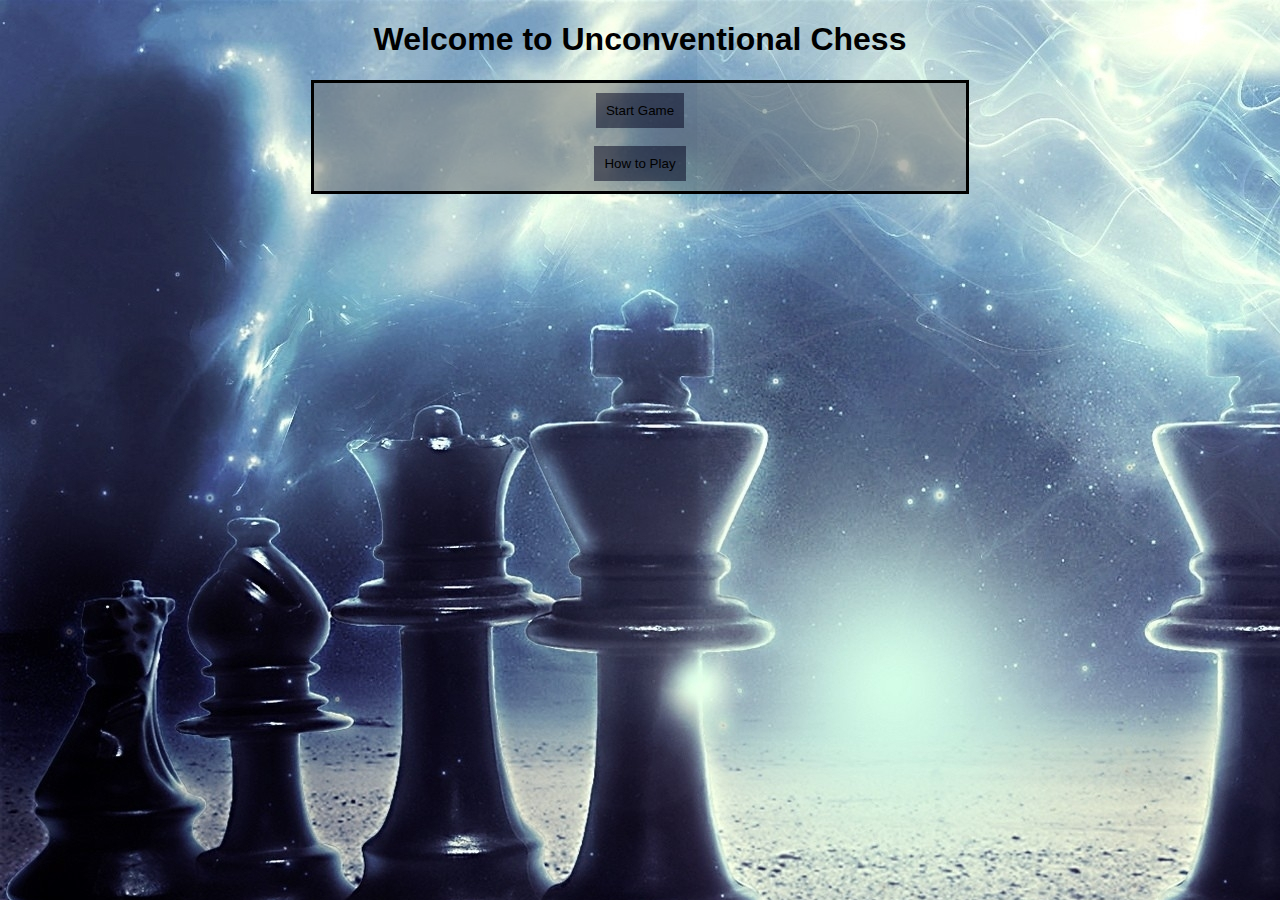
<file: course-project-cheakmate/public/index.html>
<!--@Author: Kevin-->
<!--@Editor: Kat-->
<!--@Editor Alam-->
<!DOCTYPE html>
<html>

<head>
	<title>Home | Unconventional Chess</title>
	<link rel = "stylesheet" href = "index.css">
	<script src="settings.js"></script>
</head>

<body>
	<h1> Welcome to Unconventional Chess </h1>
  	<div class = "startMenu">
  		<a href="game.html">
  			<button> Start Game </button>
  		</a>
  		<br><br>
  		<a href="instruct.html">
  			<button> How to Play </button>
  		</a>
  	</div>
</body>

</html>
</file>
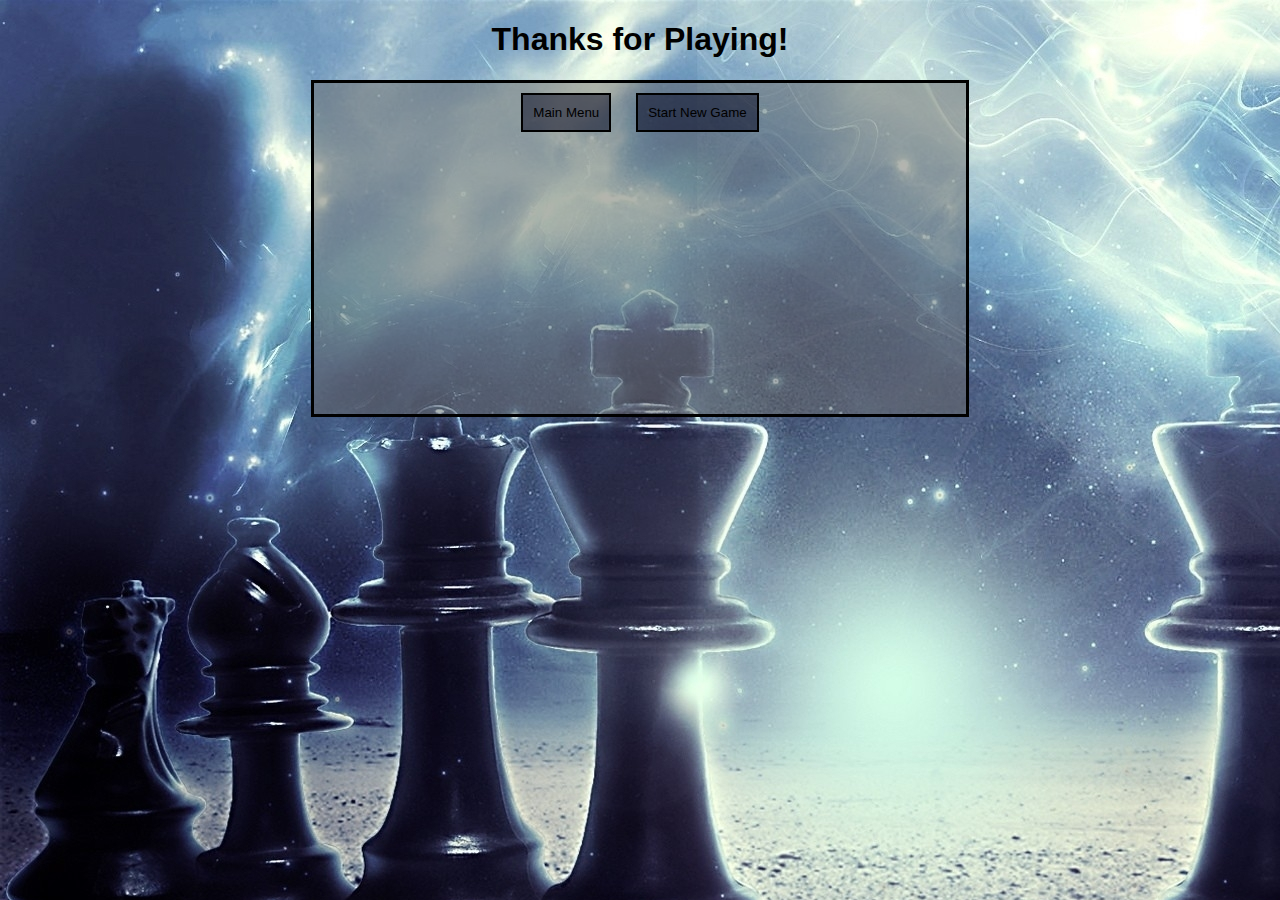
<file: course-project-cheakmate/public/end.html>
<!--@Author: Alam-->
<!DOCTYPE html>
<html lang = "en">
    <head>
        <meta charset = "UTF-8">
        <title> Game Over | Thanks for Playing! </title>
        <link rel = "stylesheet" href = "end.css">
    </head>
    <body>
        <h1>Thanks for Playing!</h1>
        <div class = "menu">
            <a href="index.html">
                <button> Main Menu </button>
            </a>
            &emsp;    
            <a href="game.html">
                <button> Start New Game </button>
            </a>
            <br><br> 
            <img id = "pog" src = "images/poggers.gif" alt = "poggers pet pet"> 
        </div>
    </body>
</html>
</file>
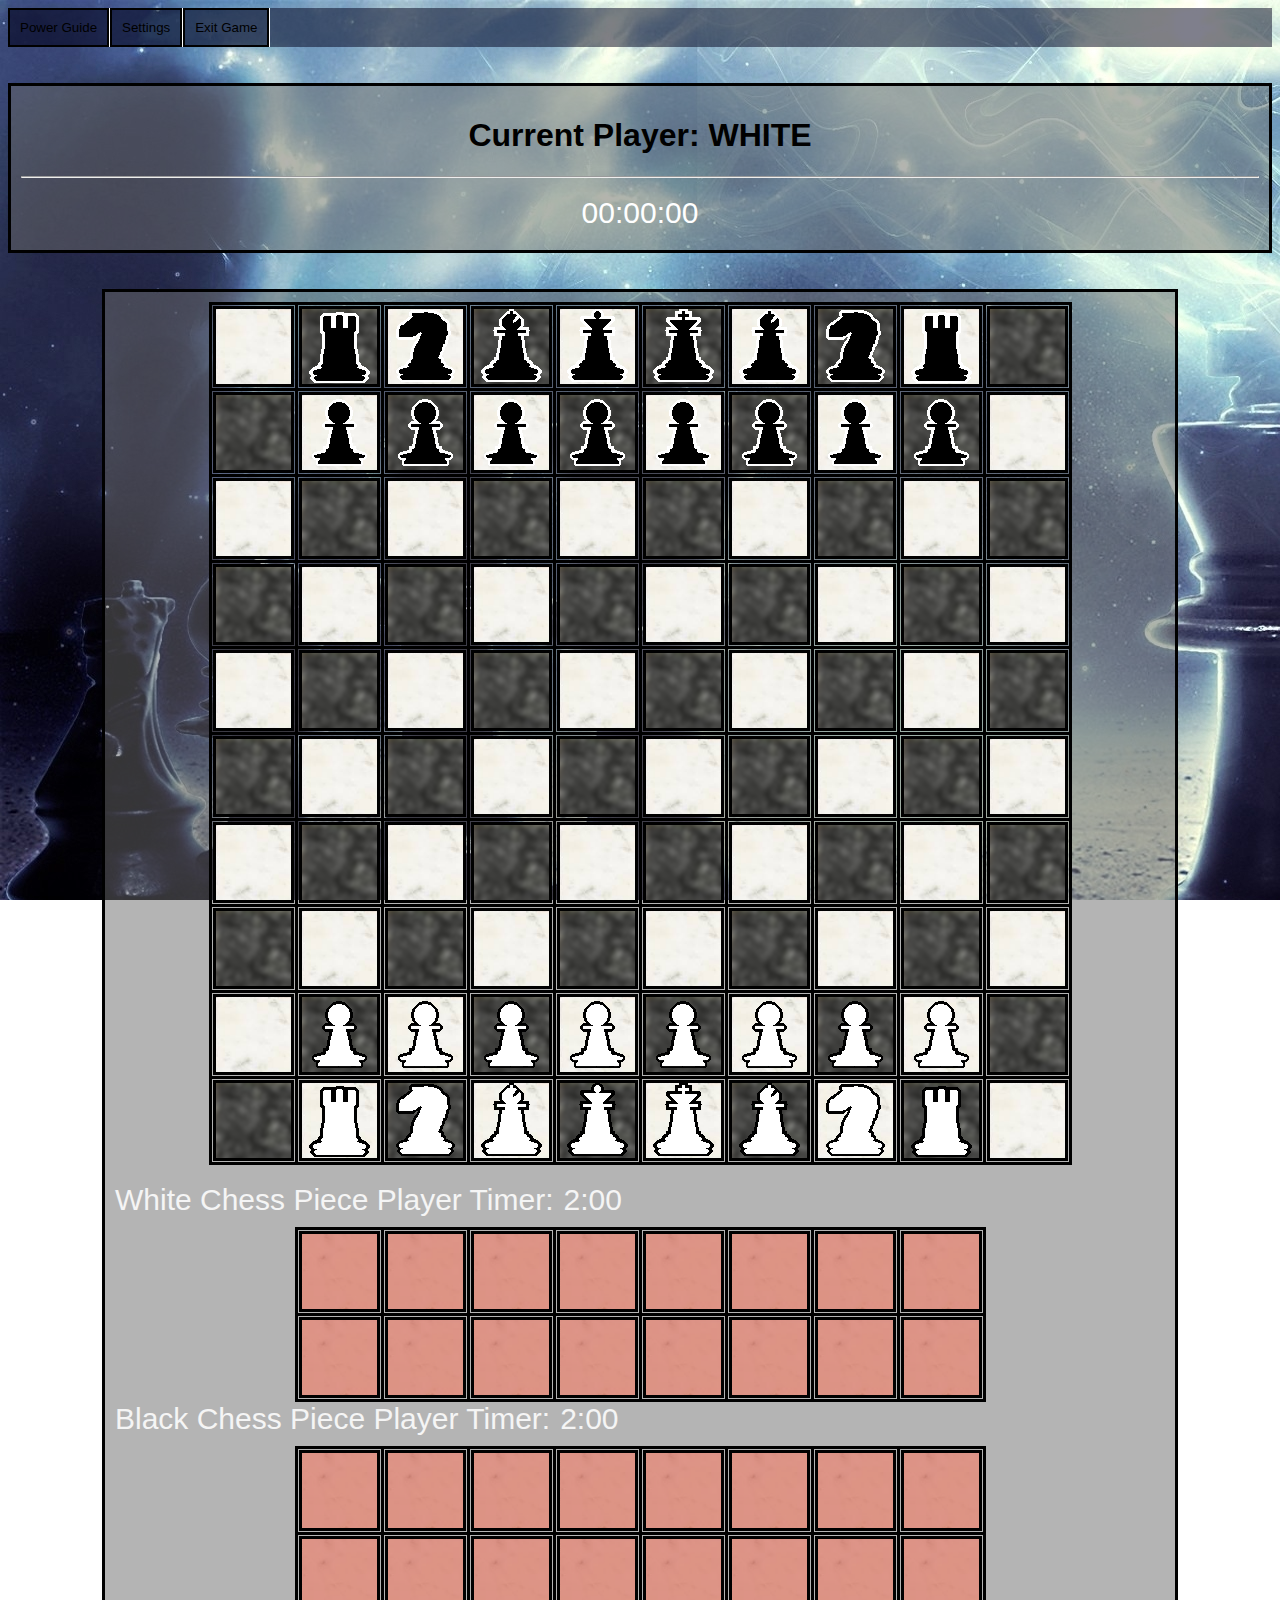
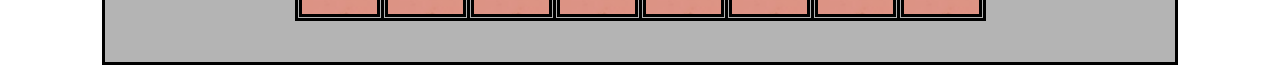
<file: course-project-cheakmate/public/game.html>
<!--@Author: Alam-->
<!--@Editor: Kat-->
<!--@Editor: Alex-->
<!DOCTYPE html>
<html lang = "en">

<head>
	<meta charset = "UTF-8">
	<title> Game | Unconventional Chess </title>
	<link rel = "stylesheet" href = "game.css">
	<script src="game.js"></script>
	<!--<script src="temp.js"></script>-->
	<script src="settings.js"></script>
	<script>
		/*placeholders of the time*/
		var seconds = 0;
        var minutes = 0;
        var hours = 0;
        /*showing time in the 00:00:00 format using the placeholders*/
        var showSeconds = 0;
        var showMinutes = 0;
        var showHours = 0;
        var counter = setInterval(function() {
            seconds += 1;
            if (seconds/60 == 1) {
                seconds = 0; /*set seconds back to 0*/
                minutes += 1;
                if (minutes/60 == 1) {
                    minutes = 0; /*set minutes back to 0*/
                    hours += 1;
                }
            }
            /*Showing the 00:00:00 format*/
            if (seconds < 10) {
                showSeconds = "0" + seconds.toString();
            }
            else {
                showSeconds = seconds;
            }
            if (minutes < 10) {
                showMinutes = "0" + minutes.toString();
            }
            else {
                showMinutes = minutes;
            }
            if (hours < 10) {
                showHours = "0" + hours.toString();
            }
            else {
                showHours = hours;
            }
            document.getElementById("time").innerHTML = showHours + ":" + showMinutes + ":" + showSeconds;
        }, 1000);
	</script>
</head>

<body onload = "initialize()">
		<ul>
			<li><button type="button" name="button" onclick="visibility('special-events')" class="navbar">Power Guide</button></li>
			<li><button type="button" name="button" onclick="visibility('pref')" class = "navbar" >Settings</button></li>
			<li><button type="button" name="button" onclick="exit()" class = "navbar" >Exit Game</button></li>
		</ul>
		<br>

	<!--Temporary solution to changing settings-->
	<div id="pref">
	<h1> SETTINGS </h1>

	<hr>

	<p>Adjust Board Screen</p>
	<button type="button" name="button" onclick="toCenter()" class="choice"> Default </button>
	<button type="button" name="button" onclick="toLeft()" class="choice"> Adjust Board Left </button>
	<button type="button" name="button" onclick="toRight()" class="choice"> Adjust Board Right </button>

	<br>

	<p>Adjust Background</p>
	<button type="button" name="button" onclick="toChessBg()" class="choice"> Default BG </button>
	<button type="button" name="button" onclick="toLakeBg()" class="choice"> Lake BG </button>
	<button type="button" name="button" onclick="toGalaxyBg()" class="choice"> Galaxy BG </button>

	<hr><br>
	</div>

	<br>
	<div id = "turn">
		<h1 id="player">Current Player: {player}</h1>
		<hr>
		<p id = "time">00:00:00</p>
	</div>
	<br>

	<div id = "special-events">
		<table>
			<tr id="special-events-row">
				<td><img class="pUp" id = "sp00" src = "images/sprites/sp1.png"></td>
				<td><img class="pUp" id = "sp01" src = "images/sprites/sp2.png"></td>
				<td><img class="pUp" id = "sp02" src = "images/sprites/sp3.png"></td>
				<td><img class="pUp" id = "sp02" src = "images/sprites/sp4.png"></td>
			</tr>
			<tr id="special-events-row">
				<td class="pUpDesc">This special event exchanges my chess piece with my opponent's chess piece.</td>
				<td class="pUpDesc">This special event allows the player to play another turn.</td>
				<td class="pUpDesc">This special event transforms the chess piece into a random chess piece.</td>
				<td class="pUpDesc">This special event blocks out a tile so a chess piece can't move there.</td>
			</tr>
		</table>
	</div>

	<br>

	<div id = "board">
		<table>
			<tr>
				<td><img id = "00" src="//:0" alt="null" onclick="runGame('00')"></td>
				<td><img id = "01" src="//:0" alt="null" onclick="runGame('01')"></td>
				<td><img id = "02" src="//:0" alt="null" onclick="runGame('02')"></td>
				<td><img id = "03" src="//:0" alt="null" onclick="runGame('03')"></td>
				<td><img id = "04" src="//:0" alt="null" onclick="runGame('04')"></td>
				<td><img id = "05" src="//:0" alt="null" onclick="runGame('05')"></td>
				<td><img id = "06" src="//:0" alt="null" onclick="runGame('06')"></td>
				<td><img id = "07" src="//:0" alt="null" onclick="runGame('07')"></td>
				<td><img id = "08" src="//:0" alt="null" onclick="runGame('08')"></td>
				<td><img id = "09" src="//:0" alt="null" onclick="runGame('09')"></td>
			</tr>
			<tr>
				<td><img id = "10" src="//:0" alt="null" onclick="runGame('10')"></td>
				<td><img id = "11" src="//:0" alt="null" onclick="runGame('11')"></td>
				<td><img id = "12" src="//:0" alt="null" onclick="runGame('12')"></td>
				<td><img id = "13" src="//:0" alt="null" onclick="runGame('13')"></td>
				<td><img id = "14" src="//:0" alt="null" onclick="runGame('14')"></td>
				<td><img id = "15" src="//:0" alt="null" onclick="runGame('15')"></td>
				<td><img id = "16" src="//:0" alt="null" onclick="runGame('16')"></td>
				<td><img id = "17" src="//:0" alt="null" onclick="runGame('17')"></td>
				<td><img id = "18" src="//:0" alt="null" onclick="runGame('18')"></td>
				<td><img id = "19" src="//:0" alt="null" onclick="runGame('19')"></td>
			</tr>
			<tr>
				<td><img id = "20" src="//:0" alt="null" onclick="runGame('20')"></td>
				<td><img id = "21" src="//:0" alt="null" onclick="runGame('21')"></td>
				<td><img id = "22" src="//:0" alt="null" onclick="runGame('22')"></td>
				<td><img id = "23" src="//:0" alt="null" onclick="runGame('23')"></td>
				<td><img id = "24" src="//:0" alt="null" onclick="runGame('24')"></td>
				<td><img id = "25" src="//:0" alt="null" onclick="runGame('25')"></td>
				<td><img id = "26" src="//:0" alt="null" onclick="runGame('26')"></td>
				<td><img id = "27" src="//:0" alt="null" onclick="runGame('27')"></td>
				<td><img id = "28" src="//:0" alt="null" onclick="runGame('28')"></td>
				<td><img id = "29" src="//:0" alt="null" onclick="runGame('29')"></td>
			</tr>
			<tr>
				<td><img id = "30" src="//:0" alt="null" onclick="runGame('30')"></td>
				<td><img id = "31" src="//:0" alt="null" onclick="runGame('31')"></td>
				<td><img id = "32" src="//:0" alt="null" onclick="runGame('32')"></td>
				<td><img id = "33" src="//:0" alt="null" onclick="runGame('33')"></td>
				<td><img id = "34" src="//:0" alt="null" onclick="runGame('34')"></td>
				<td><img id = "35" src="//:0" alt="null" onclick="runGame('35')"></td>
				<td><img id = "36" src="//:0" alt="null" onclick="runGame('36')"></td>
				<td><img id = "37" src="//:0" alt="null" onclick="runGame('37')"></td>
				<td><img id = "38" src="//:0" alt="null" onclick="runGame('38')"></td>
				<td><img id = "39" src="//:0" alt="null" onclick="runGame('39')"></td>
			</tr>
			<tr>
				<td><img id = "40" src="//:0" alt="null" onclick="runGame('40')"></td>
				<td><img id = "41" src="//:0" alt="null" onclick="runGame('41')"></td>
				<td><img id = "42" src="//:0" alt="null" onclick="runGame('42')"></td>
				<td><img id = "43" src="//:0" alt="null" onclick="runGame('43')"></td>
				<td><img id = "44" src="//:0" alt="null" onclick="runGame('44')"></td>
				<td><img id = "45" src="//:0" alt="null" onclick="runGame('45')"></td>
				<td><img id = "46" src="//:0" alt="null" onclick="runGame('46')"></td>
				<td><img id = "47" src="//:0" alt="null" onclick="runGame('47')"></td>
				<td><img id = "48" src="//:0" alt="null" onclick="runGame('48')"></td>
				<td><img id = "49" src="//:0" alt="null" onclick="runGame('49')"></td>
			</tr>
			<tr>
				<td><img id = "50" src="//:0" alt="null" onclick="runGame('50')"></td>
				<td><img id = "51" src="//:0" alt="null" onclick="runGame('51')"></td>
				<td><img id = "52" src="//:0" alt="null" onclick="runGame('52')"></td>
				<td><img id = "53" src="//:0" alt="null" onclick="runGame('53')"></td>
				<td><img id = "54" src="//:0" alt="null" onclick="runGame('54')"></td>
				<td><img id = "55" src="//:0" alt="null" onclick="runGame('55')"></td>
				<td><img id = "56" src="//:0" alt="null" onclick="runGame('56')"></td>
				<td><img id = "57" src="//:0" alt="null" onclick="runGame('57')"></td>
				<td><img id = "58" src="//:0" alt="null" onclick="runGame('58')"></td>
				<td><img id = "59" src="//:0" alt="null" onclick="runGame('59')"></td>
			</tr>
			<tr>
				<td><img id = "60" src="//:0" alt="null" onclick="runGame('60')"></td>
				<td><img id = "61" src="//:0" alt="null" onclick="runGame('61')"></td>
				<td><img id = "62" src="//:0" alt="null" onclick="runGame('62')"></td>
				<td><img id = "63" src="//:0" alt="null" onclick="runGame('63')"></td>
				<td><img id = "64" src="//:0" alt="null" onclick="runGame('64')"></td>
				<td><img id = "65" src="//:0" alt="null" onclick="runGame('65')"></td>
				<td><img id = "66" src="//:0" alt="null" onclick="runGame('66')"></td>
				<td><img id = "67" src="//:0" alt="null" onclick="runGame('67')"></td>
				<td><img id = "68" src="//:0" alt="null" onclick="runGame('68')"></td>
				<td><img id = "69" src="//:0" alt="null" onclick="runGame('69')"></td>
			</tr>
			<tr>
				<td><img id = "70" src="//:0" alt="null" onclick="runGame('70')"></td>
				<td><img id = "71" src="//:0" alt="null" onclick="runGame('71')"></td>
				<td><img id = "72" src="//:0" alt="null" onclick="runGame('72')"></td>
				<td><img id = "73" src="//:0" alt="null" onclick="runGame('73')"></td>
				<td><img id = "74" src="//:0" alt="null" onclick="runGame('74')"></td>
				<td><img id = "75" src="//:0" alt="null" onclick="runGame('75')"></td>
				<td><img id = "76" src="//:0" alt="null" onclick="runGame('76')"></td>
				<td><img id = "77" src="//:0" alt="null" onclick="runGame('77')"></td>
				<td><img id = "78" src="//:0" alt="null" onclick="runGame('78')"></td>
				<td><img id = "79" src="//:0" alt="null" onclick="runGame('79')"></td>
			</tr>
			<tr>
				<td><img id = "80" src="//:0" alt="null" onclick="runGame('80')"></td>
				<td><img id = "81" src="//:0" alt="null" onclick="runGame('81')"></td>
				<td><img id = "82" src="//:0" alt="null" onclick="runGame('82')"></td>
				<td><img id = "83" src="//:0" alt="null" onclick="runGame('83')"></td>
				<td><img id = "84" src="//:0" alt="null" onclick="runGame('84')"></td>
				<td><img id = "85" src="//:0" alt="null" onclick="runGame('85')"></td>
				<td><img id = "86" src="//:0" alt="null" onclick="runGame('86')"></td>
				<td><img id = "87" src="//:0" alt="null" onclick="runGame('87')"></td>
				<td><img id = "88" src="//:0" alt="null" onclick="runGame('88')"></td>
				<td><img id = "89" src="//:0" alt="null" onclick="runGame('89')"></td>
			</tr>
			<tr>
				<td><img id = "90" src="//:0" alt="null" onclick="runGame('90')"></td>
				<td><img id = "91" src="//:0" alt="null" onclick="runGame('91')"></td>
				<td><img id = "92" src="//:0" alt="null" onclick="runGame('92')"></td>
				<td><img id = "93" src="//:0" alt="null" onclick="runGame('93')"></td>
				<td><img id = "94" src="//:0" alt="null" onclick="runGame('94')"></td>
				<td><img id = "95" src="//:0" alt="null" onclick="runGame('95')"></td>
				<td><img id = "96" src="//:0" alt="null" onclick="runGame('96')"></td>
				<td><img id = "97" src="//:0" alt="null" onclick="runGame('97')"></td>
				<td><img id = "98" src="//:0" alt="null" onclick="runGame('98')"></td>
				<td><img id = "99" src="//:0" alt="null" onclick="runGame('99')"></td>
			</tr>
		</table>

		<br>

		<!-- added white chess piece player count down timer -->
		<div id = whiteCapturedPieces>
			<div id = playerTime>White Chess Piece Player Timer: </div>
			<div id = whiteTimer>2:00</div>
			<table>
				<tr>
					<td><img id = "w00" src="images/sprites/r.png" onclick="promote('w00')"></td>
					<td><img id = "w01" src="images/sprites/r.png" onclick="promote('w01')"></td>
					<td><img id = "w02" src="images/sprites/r.png" onclick="promote('w02')"></td>
					<td><img id = "w03" src="images/sprites/r.png" onclick="promote('w03')"></td>
					<td><img id = "w04" src="images/sprites/r.png" onclick="promote('w04')"></td>
					<td><img id = "w05" src="images/sprites/r.png" onclick="promote('w05')"></td>
					<td><img id = "w06" src="images/sprites/r.png" onclick="promote('w06')"></td>
					<td><img id = "w07" src="images/sprites/r.png" onclick="promote('w07')"></td>
				</tr>

				<tr>
					<td><img id = "w10" src="images/sprites/r.png" onclick="promote('w10')"></td>
					<td><img id = "w11" src="images/sprites/r.png" onclick="promote('w11')"></td>
					<td><img id = "w12" src="images/sprites/r.png" onclick="promote('w12')"></td>
					<td><img id = "w13" src="images/sprites/r.png" onclick="promote('w13')"></td>
					<td><img id = "w14" src="images/sprites/r.png" onclick="promote('w14')"></td>
					<td><img id = "w15" src="images/sprites/r.png" onclick="promote('w15')"></td>
					<td><img id = "w16" src="images/sprites/r.png" onclick="promote('w16')"></td>
					<td><img id = "w17" src="images/sprites/r.png" onclick="promote('w17')"></td>
				</tr>
			</table>
		</div>

		<!-- added black chess piece player count down timer -->
		<div id = blackCapturedPieces>
			<div id = playerTime>Black Chess Piece Player Timer: </div>
			<div id = blackTimer>2:00</div>
			<table>
				<tr>
					<td><img id = "b00" src="images/sprites/r.png" onclick="promote('b00')"></td>
					<td><img id = "b01" src="images/sprites/r.png" onclick="promote('b01')"></td>
					<td><img id = "b02" src="images/sprites/r.png" onclick="promote('b02')"></td>
					<td><img id = "b03" src="images/sprites/r.png" onclick="promote('b03')"></td>
					<td><img id = "b04" src="images/sprites/r.png" onclick="promote('b04')"></td>
					<td><img id = "b05" src="images/sprites/r.png" onclick="promote('b05')"></td>
					<td><img id = "b06" src="images/sprites/r.png" onclick="promote('b06')"></td>
					<td><img id = "b07" src="images/sprites/r.png" onclick="promote('b07')"></td>
				</tr>

				<tr>
					<td><img id = "b10" src="images/sprites/r.png" onclick="promote('b10')"></td>
					<td><img id = "b11" src="images/sprites/r.png" onclick="promote('b11')"></td>
					<td><img id = "b12" src="images/sprites/r.png" onclick="promote('b12')"></td>
					<td><img id = "b13" src="images/sprites/r.png" onclick="promote('b13')"></td>
					<td><img id = "b14" src="images/sprites/r.png" onclick="promote('b14')"></td>
					<td><img id = "b15" src="images/sprites/r.png" onclick="promote('b15')"></td>
					<td><img id = "b16" src="images/sprites/r.png" onclick="promote('b16')"></td>
					<td><img id = "b17" src="images/sprites/r.png" onclick="promote('b17')"></td>
				</tr>
			</table>
		</div>
	</div>
</body>

</html>
</file>
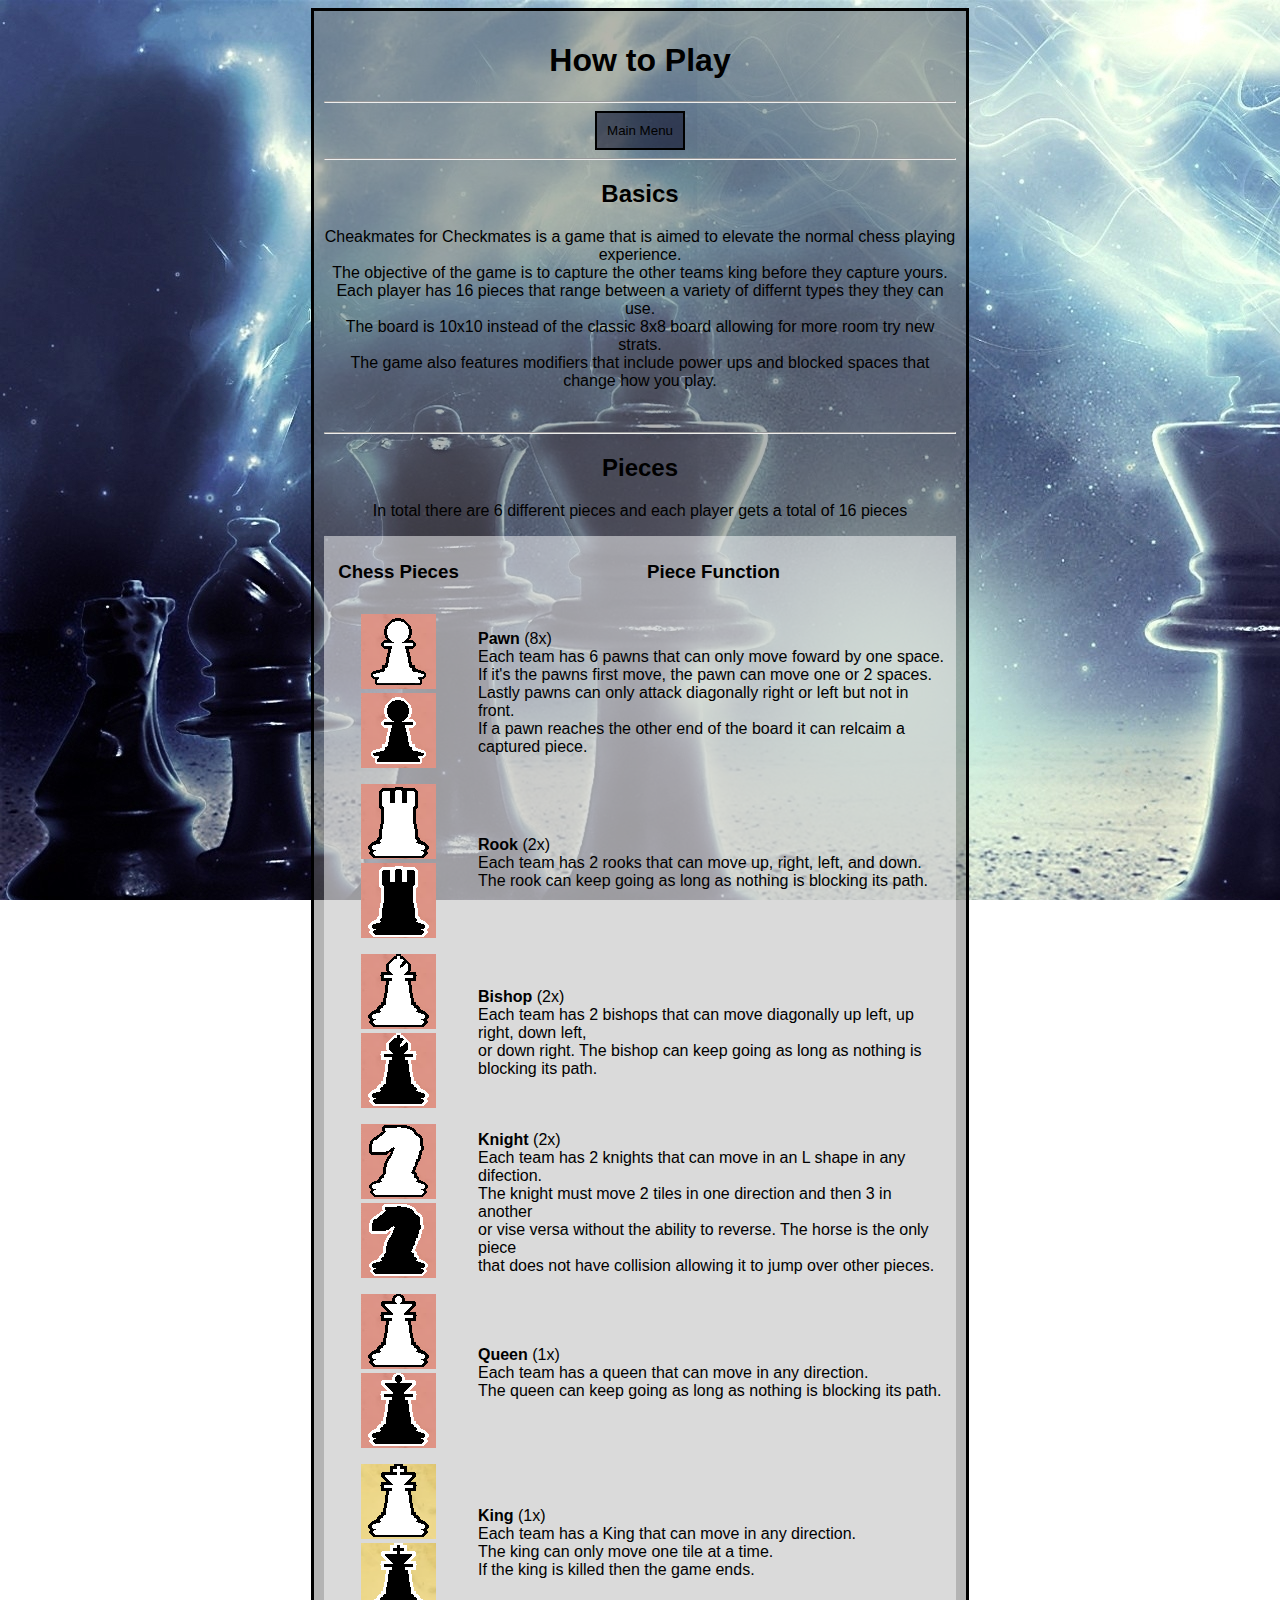
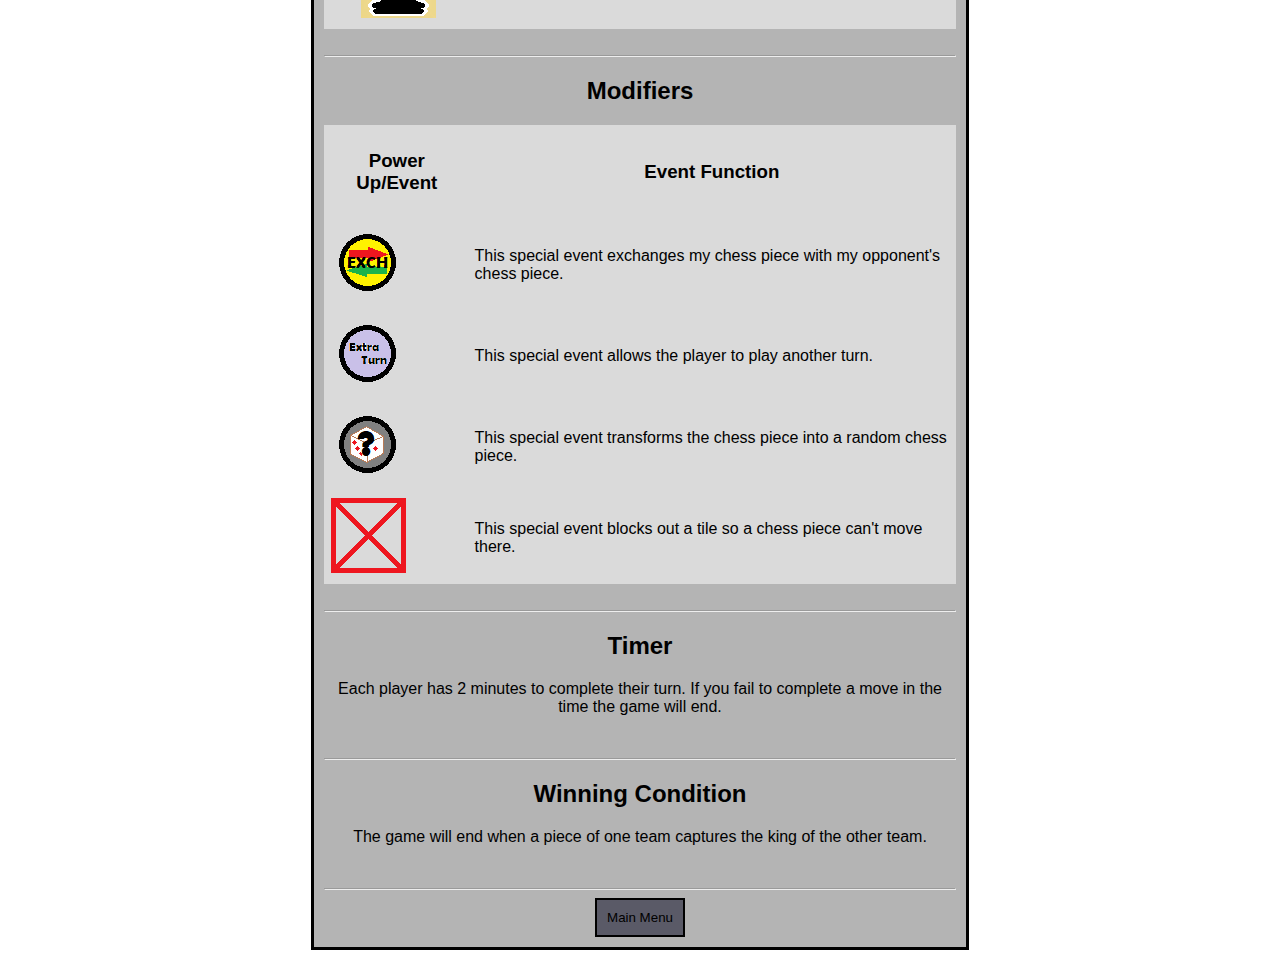
<file: course-project-cheakmate/public/instruct.html>
<!--@Author: Alam-->
<!DOCTYPE html>
<html>

<head>
    <meta charset = "UTF-8">
    <title> Rules | How To Play </title>
    <link rel = "stylesheet" href = "instruct.css">
</head>

<body>
  <div class="content">
    <h1> How to Play </h1>
    <hr>
      <a href="index.html"><button type="button" name="button" class="choice"> Main Menu </button></a>
    <br><hr>
      <h2>Basics</h2>
      <p>
        Cheakmates for Checkmates is a game that is aimed to elevate the normal chess playing experience.<br>
        The objective of the game is to capture the other teams king before they capture yours. <br>
        Each player has 16 pieces that range between a variety of differnt types they they can use. <br>
        The board is 10x10 instead of the classic 8x8 board allowing for more room try new strats.<br>
        The game also features modifiers that include power ups and blocked spaces that change how you play.
      </p>
    <br><hr>
      <h2>Pieces</h2>
      <p>In total there are 6 different pieces and each player gets a total of 16 pieces</p>  
      <table class = "piece">
        <tr>
          <td><h3>Chess Pieces</h3></td><td><h3>Piece Function</h3></td>
        </tr>
        <tr>
          <td class = "pic">
            <img src = "images/sprites/rpw.png" alt = "Pawn" ><img src = "images/sprites/rpb.png" alt = "Pawn" ></td>
          <td>
            <b>Pawn</b>&nbsp(8x)<br>
            Each team has 6 pawns that can only move foward by one space. <br>
            If it's the pawns first move, the pawn can move one or 2 spaces. <br>
            Lastly pawns can only attack diagonally right or left but not in front.<br>
            If a pawn reaches the other end of the board it can relcaim a captured piece.
          </td>
        </tr>
        <tr>
          <td class = "pic">
            <img src = "images/sprites/row.png" alt = "Rook" ><img src = "images/sprites/rob.png" alt = "Rook" ></td>
          <td>
            <b>Rook</b>&nbsp(2x)<br>
            Each team has 2 rooks that can move up, right, left, and down.<br>
            The rook can keep going as long as nothing is blocking its path.
          </td>
        </tr>
        <tr>
          <td class = "pic">
            <img src = "images/sprites/rhw.png" alt = "Bishop" ><img src = "images/sprites/rhb.png" alt = "Bishop" ></td>
          <td>
            <b>Bishop</b>&nbsp(2x)<br>
            Each team has 2 bishops that can move diagonally up left, up right, down left,<br> 
            or down right. The bishop can keep going as long as nothing is blocking its path.
          </td>
        </tr>
        <tr>
          <td class = "pic">
            <img src = "images/sprites/rkw.png" alt = "Knight" ><img src = "images/sprites/rkb.png" alt = "Knight" ></td>
          <td>
            <b>Knight</b>&nbsp(2x)<br>
            Each team has 2 knights that can move in an L shape in any difection.<br>
            The knight must move 2 tiles in one direction and then 3 in another <br>
            or vise versa without the ability to reverse. The horse is the only piece <br>
            that does not have collision allowing it to jump over other pieces.
          </td>
        </tr>
        <tr>
          <td class = "pic">
            <img src = "images/sprites/rqw.png" alt = "Queen" ><img src = "images/sprites/rqb.png" alt = "Queen" ></td>
          <td>
            <b>Queen</b>&nbsp(1x)<br>
            Each team has a queen that can move in any direction.<br>
            The queen can keep going as long as nothing is blocking its path.
          </td>
        </tr>
        <tr>
          <td class = "pic">
            <img src = "images/sprites/rgw.png" alt = "King" ><img src = "images/sprites/rgb.png" alt = "King" ></td>
          <td>
            <b>King</b>&nbsp(1x)<br>
            Each team has a King that can move in any direction.<br>
            The king can only move one tile at a time. <br>
            If the king is killed then the game ends.
          </td>
        </tr>       
      </table>
    <br><hr>
      <h2>Modifiers</h2>
      <table>
        <tr>
          <td><h3>Power Up/Event</h3></td><td><h3>Event Function</h3></td>
        </tr>
        <tr>
          <td><img class = "pic" src = "images/sprites/sp1.png"></td>
          <td>This special event exchanges my chess piece with my opponent's chess piece.</td>
        </tr>
        <tr>
          <td><img class = "pic" src = "images/sprites/sp2.png"></td>
          <td>This special event allows the player to play another turn.</td>
        </tr>
        <tr>
          <td><img class = "pic" src = "images/sprites/sp3.png"></td>
          <td>This special event transforms the chess piece into a random chess piece.</td>
        </tr>
          <td><img class = "pic" src = "images/sprites/sp4.png"></td>
          <td>This special event blocks out a tile so a chess piece can't move there.</td>
        </tr>
      </table>
    <br><hr>
      <h2>Timer</h2>
      <p>Each player has 2 minutes to complete their turn. If you fail to complete a move in the time the game will end.</p>
    <br><hr>
      <h2>Winning Condition</h2>
      <p>The game will end when a piece of one team captures the king of the other team.</p>
    <br><hr> 

    <a href="index.html"><button type="button" name="button" class="choice"> Main Menu </button></a>
  </div>
</body>

</html>
</file>
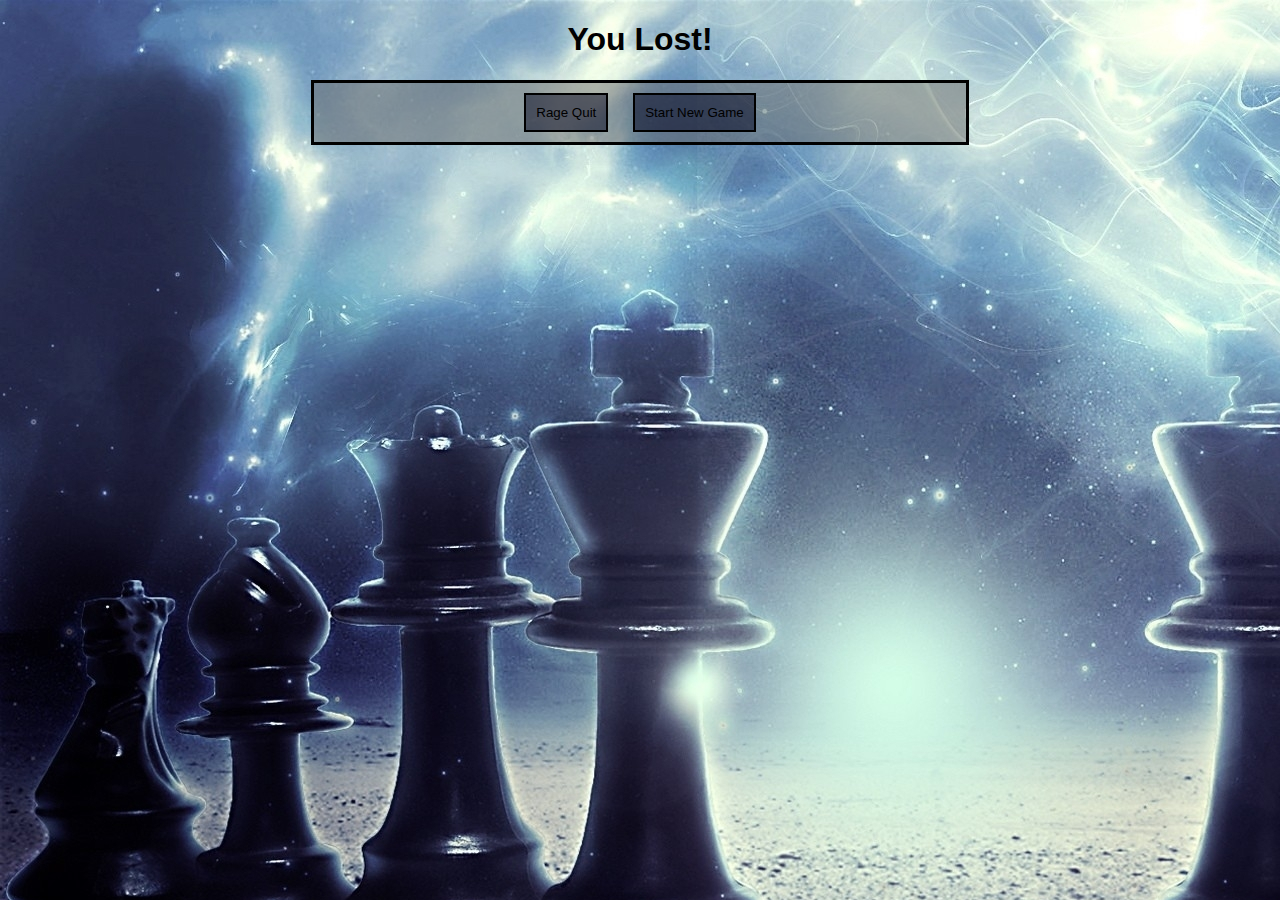
<file: course-project-cheakmate/public/lose.html>
<!--@Author: Alex-->
<!DOCTYPE html>
<html lang = "en">
    <head>
        <meta charset = "UTF-8">
        <title> Game Over | You Lost! </title>
        <link rel = "stylesheet" href = "lose.css">
    </head>
    <body>
        <h1>You Lost!</h1>
        <div class = "menu">
            <a href="index.html">
                <button> Rage Quit </button>
            </a>
            &emsp;    
            <a href="game.html">
                <button> Start New Game </button>
            </a>
        </div>
    </body>
</html>
</file>
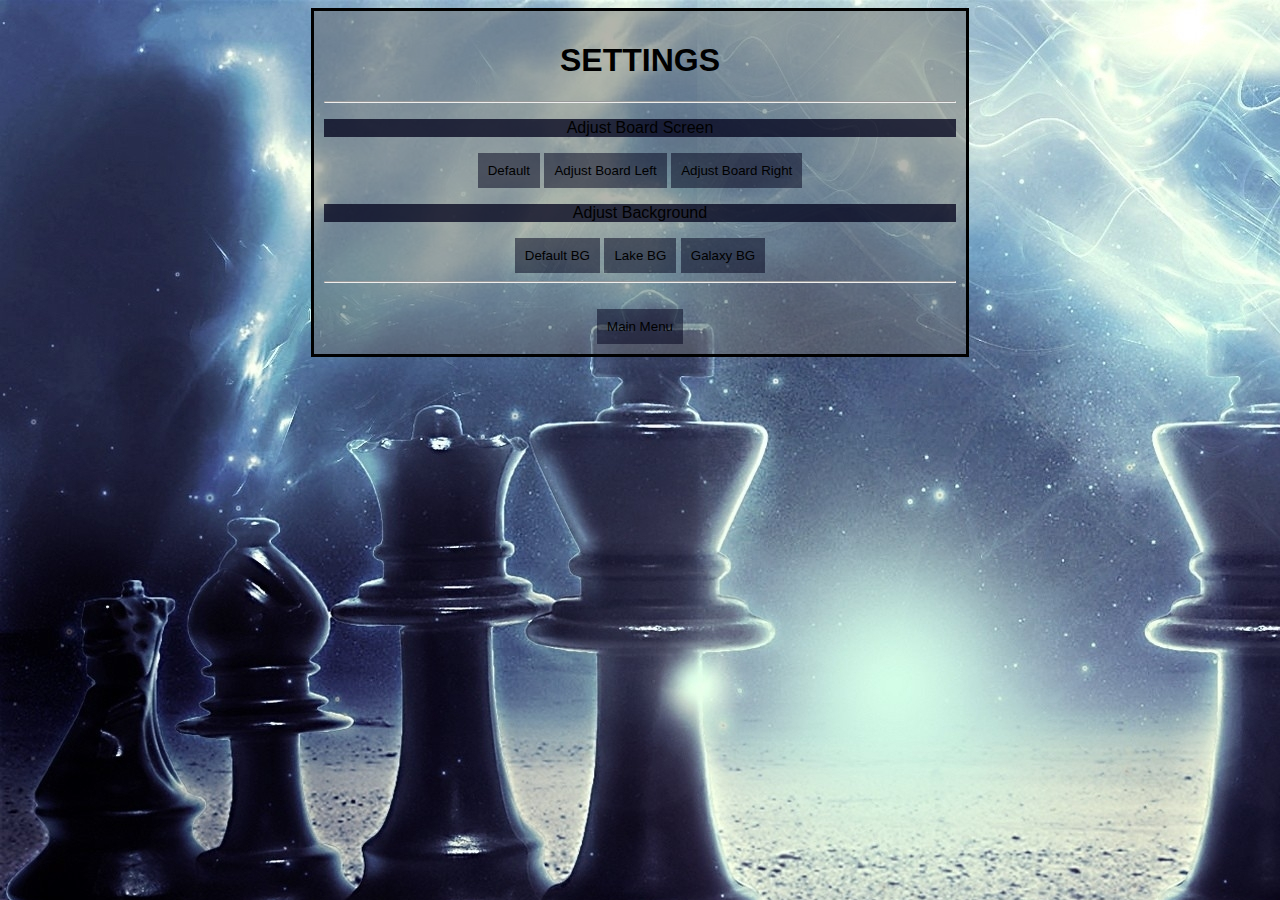
<file: course-project-cheakmate/public/settings.html>
<!--@Author: Kat-->
<!DOCTYPE html>
<html>

<head>
  <title> Settings </title>
    <script src="settings.js"></script>
    <style>
      body{
        background-image: url('images/Default.jpg');
        object-fit: cover;
        background-attachment: fixed;
        font-family: "Lucida Sans Unicode", "Lucida Grande", sans-serif;
      }
      hd1, p, div.pref{
        text-align: center;
      }
      a:link, a:visited{
        color: black;
        text-decoration: none;
      }
      div.pref{
        border-style: solid;
        border-color: black;
        padding: 10px 10px 10px 10px;
        background: rgba(105, 105, 105, 0.5);
        width: 50%;
        position: relative;
        margin: auto;
      }
      .choice{
        border: none;
        text-decoration: none;
        padding: 10px 10px 10px 10px;
        background: rgba(0, 0, 26, 0.5);
        font-family: "Lucida Sans Unicode", "Lucida Grande", sans-serif;
      }
      p, button:hover{
        background: rgba(0, 0, 26, 0.75);
      }
    </style>
</head>

<body>
  <div class="pref">
  <h1> SETTINGS </h1>

  <hr>

  <p>Adjust Board Screen</p>
  <button type="button" name="button" onclick="toCenter()" class="choice"> Default </button>
  <button type="button" name="button" onclick="toLeft()" class="choice"> Adjust Board Left </button>
  <button type="button" name="button" onclick="toRight()" class="choice"> Adjust Board Right </button>

  <br>

  <p>Adjust Background</p>
  <button type="button" name="button" onclick="toChessBg()" class="choice"> Default BG </button>
  <button type="button" name="button" onclick="toLakeBg()" class="choice"> Lake BG </button>
  <button type="button" name="button" onclick="toGalaxyBg()" class="choice"> Galaxy BG </button>

  <hr><br>

  <a href="index.html"><button type="button" name="button" class="choice"> Main Menu </button></a>
  </div>
</body>

</html>
</file>
<file: course-project-cheakmate/public/index.css>
/*@Author: Alex*/
/*@Editor: Kat*/
body{
  background-image: url('images/Default.jpg');
  object-fit: cover;
  background-attachment: fixed;
  font-family: "Lucida Sans Unicode", "Lucida Grande", sans-serif;
}

/*@Author: Kat*/
h1, div{
  text-align: center;
}

/*@Author: Kat*/
a{
  margin: auto;
}

/*@Author: Kat*/
a:link, a:visited{
  color: black;
  text-decoration: none;
}

/*@Author: Kat*/
div.startMenu{
  border-style: solid;
  border-color: black;
  padding: 10px 10px 10px 10px;
  background: rgba(105, 105, 105, 0.5);
  width: 50%;
  position: relative;
  margin: auto;
}

/*@Author: Kat*/
button{
  border: none;
  text-decoration: none;
  padding: 10px 10px 10px 10px;
  background: rgba(0, 0, 26, 0.5);
  font-family: "Lucida Sans Unicode", "Lucida Grande", sans-serif;
}

/*@Author: Kat*/
button:hover{
  background: rgba(0, 0, 26, 0.75);
}
</file>
<file: course-project-cheakmate/public/end.css>
/*@Author: Alam*/
/*based off of index.css for ensure consistency*/

body{
    background-image: url('images/Default.jpg');
    object-fit: cover;
    background-attachment: fixed;
    font-family: "Lucida Sans Unicode", "Lucida Grande", sans-serif;
}
  
h1, div{
    text-align: center;
}
  
a{
    margin: auto;
}
  
a:link, a:visited{
    color: black;
    text-decoration: none;
}
  
div.menu{
    border-style: solid;
    border-color: black;
    padding: 10px 10px 10px 10px;
    background: rgba(105, 105, 105, 0.5);
    width: 50%;
    position: relative;
    margin: auto;
}

img{
    opacity: 0;
    width: 250px;
}

img:hover{
    opacity: 1;
    width: 250px;
}

button{
    border: 2px solid black;
    text-decoration: none;
    padding: 10px 10px 10px 10px;
    background: rgba(0, 0, 26, 0.5);
    font-family: "Lucida Sans Unicode", "Lucida Grande", sans-serif;
}
  
button:hover{
    background: rgba(0, 0, 26, 0.75);
    color: white;
    border: 2px solid white;
}
</file>
<file: course-project-cheakmate/public/game.css>
/*@Author: Alex*/
/*@Editor: Kat*/
#board {
	width: 1050px;
	height: 1350px;
	border-style: solid;
	border-color: black;
	padding: 10px 10px 10px 10px;
	background: rgba(105, 105, 105, 0.5);
	position: relative;
	margin: auto;
}

/*@Author: Alex*/
/*@Editor: Kat*/
table, tr, td {
	width: 75px;
	height: 75px;
	border: 3px solid black;
	border-collapse: collapse;
	font-family: Impact, Charcoal, sans-serif;
	font-size: 15px;
	display: center;
	margin-left: auto;
	margin-right: auto;
}

/* @Author: Alex */
#time {
	text-align: center;
    font-family: Impact, Charcoal, sans-serif;
    font-size: 30px;
	border-style: none;
	border-color: black;
	padding: 10px 10px 10px 10px;
	background: rgba(105, 105, 105, 0.0);
	position: relative;
	margin: auto;
}

/* @Author: Alex */
#whiteTimer, #blackTimer {
	font-family: Impact, Charcoal, sans-serif;
	font-size: 30px;
	color: whitesmoke;
	float: left;
	margin: 0 10px 10px 0;
}

/* @Author: Alex */
#playerTime {
	font-family: Impact, Charcoal, sans-serif;
	font-size: 30px;
	color: whitesmoke;
	float: left;
	margin: 0 10px 10px 0;
}

/*@Author: Alex*/
/*@Editor: Kat*/
#turn {
	text-align: center;
	font-family: Impact, Charcoal, sans-serif;
	border-style: solid;
	border-color: black;
	padding: 10px 10px 10px 10px;
	background: rgba(105, 105, 105, 0.5);
	position: relative;
	margin: auto;
}

/*@Author: Alex
.topbar {
	background-color: lightskyblue;
	border: black;
	border-radius: 12px;
  	color: black;
 	padding: 10px 30px;
 	text-align: center;
  	display: inline-block;
	font-size: 18px;
  	transition-duration: 0.5s;
}

.topbar:hover {
	background-color: darkblue;
	color: white;
}*/

/*@Author: Kat*/
img{
	border: 3px solid black;
	width: auto;
	height: 100%;
	display: block;
}

/*Temperory solution to changing settings through Navigation bar*/
/*@Author: Kat*/
ul{
	list-style-type: none;
	margin: 0;
	padding: 0;
	overflow: hidden;
	background: rgba(0, 0, 26, 0.5);
}

li{
	display: block;
	float: left;
	border-right: 1px solid white;
}

/*@Editor: Alam*/
button{
	border: 2px solid black;
	text-decoration: none;
	padding: 10px 10px 10px 10px;
	background: rgba(0, 0, 26, 0.15);
	font-family: "Lucida Sans Unicode", "Lucida Grande", sans-serif;
}

.navbar:hover{
	background: rgba(105, 105, 105, 0.5);
}

/*Temporary solution to changing settings*/
/*@Author: Kat*/
body{
	background-image: url('images/Default.jpg');
	object-fit: cover;
	background-attachment: fixed;
	font-family: "Lucida Sans Unicode", "Lucida Grande", sans-serif;
}

hd1, p, #pref{
	text-align: center;
}

a:link, a:visited{
	color: black;
	text-decoration: none;
}

#special-events{
	display: none;
}

#special-events-row{
	background: rgba(105, 105, 105, 0.5);
}

.pUp, .pUpDesc{
	background: rgba(0, 0, 26, 0.5);
}

#pref{
	display: none;
	border-style: solid;
	border-color: black;
	padding: 10px 10px 10px 10px;
	background: rgba(105, 105, 105, 0.5);
	width: 50%;
	position: relative;
	margin: auto;
}

/*@Editor: Alam*/
.choice {
	border: 2px solid black;
	text-decoration: none;
	padding: 10px 10px 10px 10px;
	background: rgba(0, 0, 26, 0.5);
	font-family: "Lucida Sans Unicode", "Lucida Grande", sans-serif;
}

/*@Editor: Alam*/
p{
	background: rgba(0, 0, 26, 0.75);
	color: white;
}

/*@Editor: Alam*/
button:hover{
	background: rgba(0, 0, 26, 0.75);
	color: white;
    border: 2px solid white;
}
</file>
<file: course-project-cheakmate/public/instruct.css>
/*@Author: Alam*/
body{
    background-image: url('images/Default.jpg');
    object-fit: cover;
    background-attachment: fixed;
    font-family: "Lucida Sans Unicode", "Lucida Grande", sans-serif;
}
  
h1, h2, h3, div{
    text-align: center;
}
  
a{
    margin: auto;
}
  
a:link, a:visited{
    color: black;
    text-decoration: none;
}
  
div.content{
    border-style: solid;
    border-color: black;
    padding: 10px 10px 10px 10px;
    background: rgba(105, 105, 105, 0.5);
    width: 50%;
    position: relative;
    margin: auto;
}

table{
    background: rgba(255, 255, 255, 0.5);
    margin: auto;
}

td{
    text-align: left;
    padding: 5px;
}

.pic{
    text-align: center;
}

button{
    border: 2px solid black;
    text-decoration: none;
    padding: 10px 10px 10px 10px;
    background: rgba(0, 0, 26, 0.5);
    font-family: "Lucida Sans Unicode", "Lucida Grande", sans-serif;
}
  
button:hover{
    background: rgba(0, 0, 26, 0.75);
    color: white;
    border: 2px solid white;
}
</file>
<file: course-project-cheakmate/public/lose.css>
/*@Author: Alex*/
/*Based off of index.css for consistency purposes.*/

body{
    background-image: url('images/Default.jpg');
    object-fit: cover;
    background-attachment: fixed;
    font-family: "Lucida Sans Unicode", "Lucida Grande", sans-serif;
}
  
h1, div{
    text-align: center;
}
  
a{
    margin: auto;
}
  
a:link, a:visited{
    color: black;
    text-decoration: none;
}
  
div.menu{
    border-style: solid;
    border-color: black;
    padding: 10px 10px 10px 10px;
    background: rgba(105, 105, 105, 0.5);
    width: 50%;
    position: relative;
    margin: auto;
}

button{
    border: 2px solid black;
    text-decoration: none;
    padding: 10px 10px 10px 10px;
    background: rgba(0, 0, 26, 0.5);
    font-family: "Lucida Sans Unicode", "Lucida Grande", sans-serif;
}
  
button:hover{
    background: rgba(0, 0, 26, 0.75);
    color: white;
    border: 2px solid white;
}
</file>
